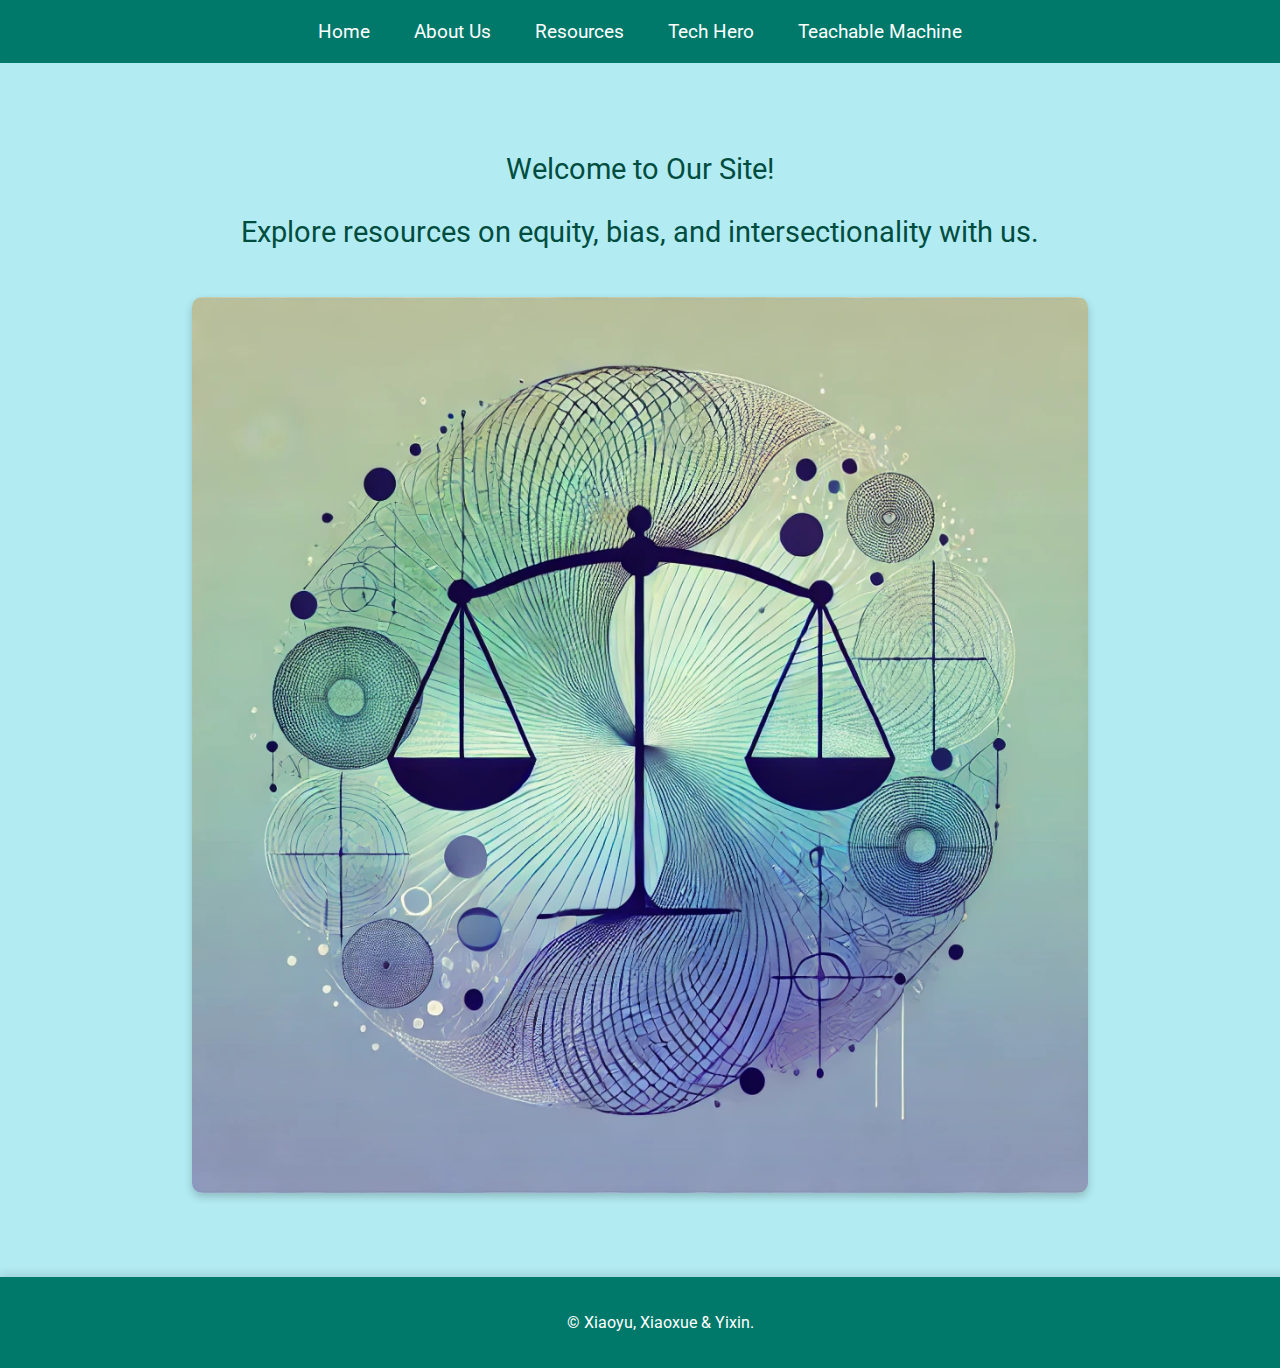
<file: index.html>
<!DOCTYPE html>
<html lang="en">
<head>
    <meta charset="UTF-8">
    <!-- Sets the character encoding for the document to UTF-8 -->
    <meta name="viewport" content="width=device-width, initial-scale=1.0">
    <!-- Sets the viewport to make the page responsive on different screen sizes -->
    <title>Welcome Page</title>
    <!-- The title of the webpage, displayed on the browser tab -->
    <link rel="stylesheet" href="welcome.css">
    <!-- Link to the external CSS file to apply styles -->
</head>
<body>
    <!-- Header section containing the navigation menu -->
    <header>
        <nav>
            <ul>
                <!-- Navigation links -->
                <li><a href="index.html">Home</a></li>
                <li><a href="about_us.html">About Us</a></li>
                <li><a href="resources.html">Resources</a></li>
                <li><a href="tech_hero.html">Tech Hero</a></li>
                <li><a href="teachable_machine.html">Teachable Machine</a></li>
            </ul>
        </nav>
    </header>

    <!-- Welcome section that introduces the website -->
    <section class="welcome-section">
        <!-- Introductory text welcoming users to the website -->
        <div class="intro-text">
            <p>Welcome to Our Site!</p>
            <p>Explore resources on equity, bias, and intersectionality with us.</p>
        </div>
        <!-- Image section displaying a welcome image -->
        <div class="image-section">
            <img src="welcome.png" alt="Welcome Image" class="welcome-image">
            <!-- Image with alt text for accessibility -->
        </div>
    </section>

    <!-- Footer section at the bottom of the webpage -->
    <footer>
        <p>&copy; Xiaoyu, Xiaoxue & Yixin. </p>
        <!-- Copyright information for the webpage -->
    </footer>
</body>
</html>
</file>
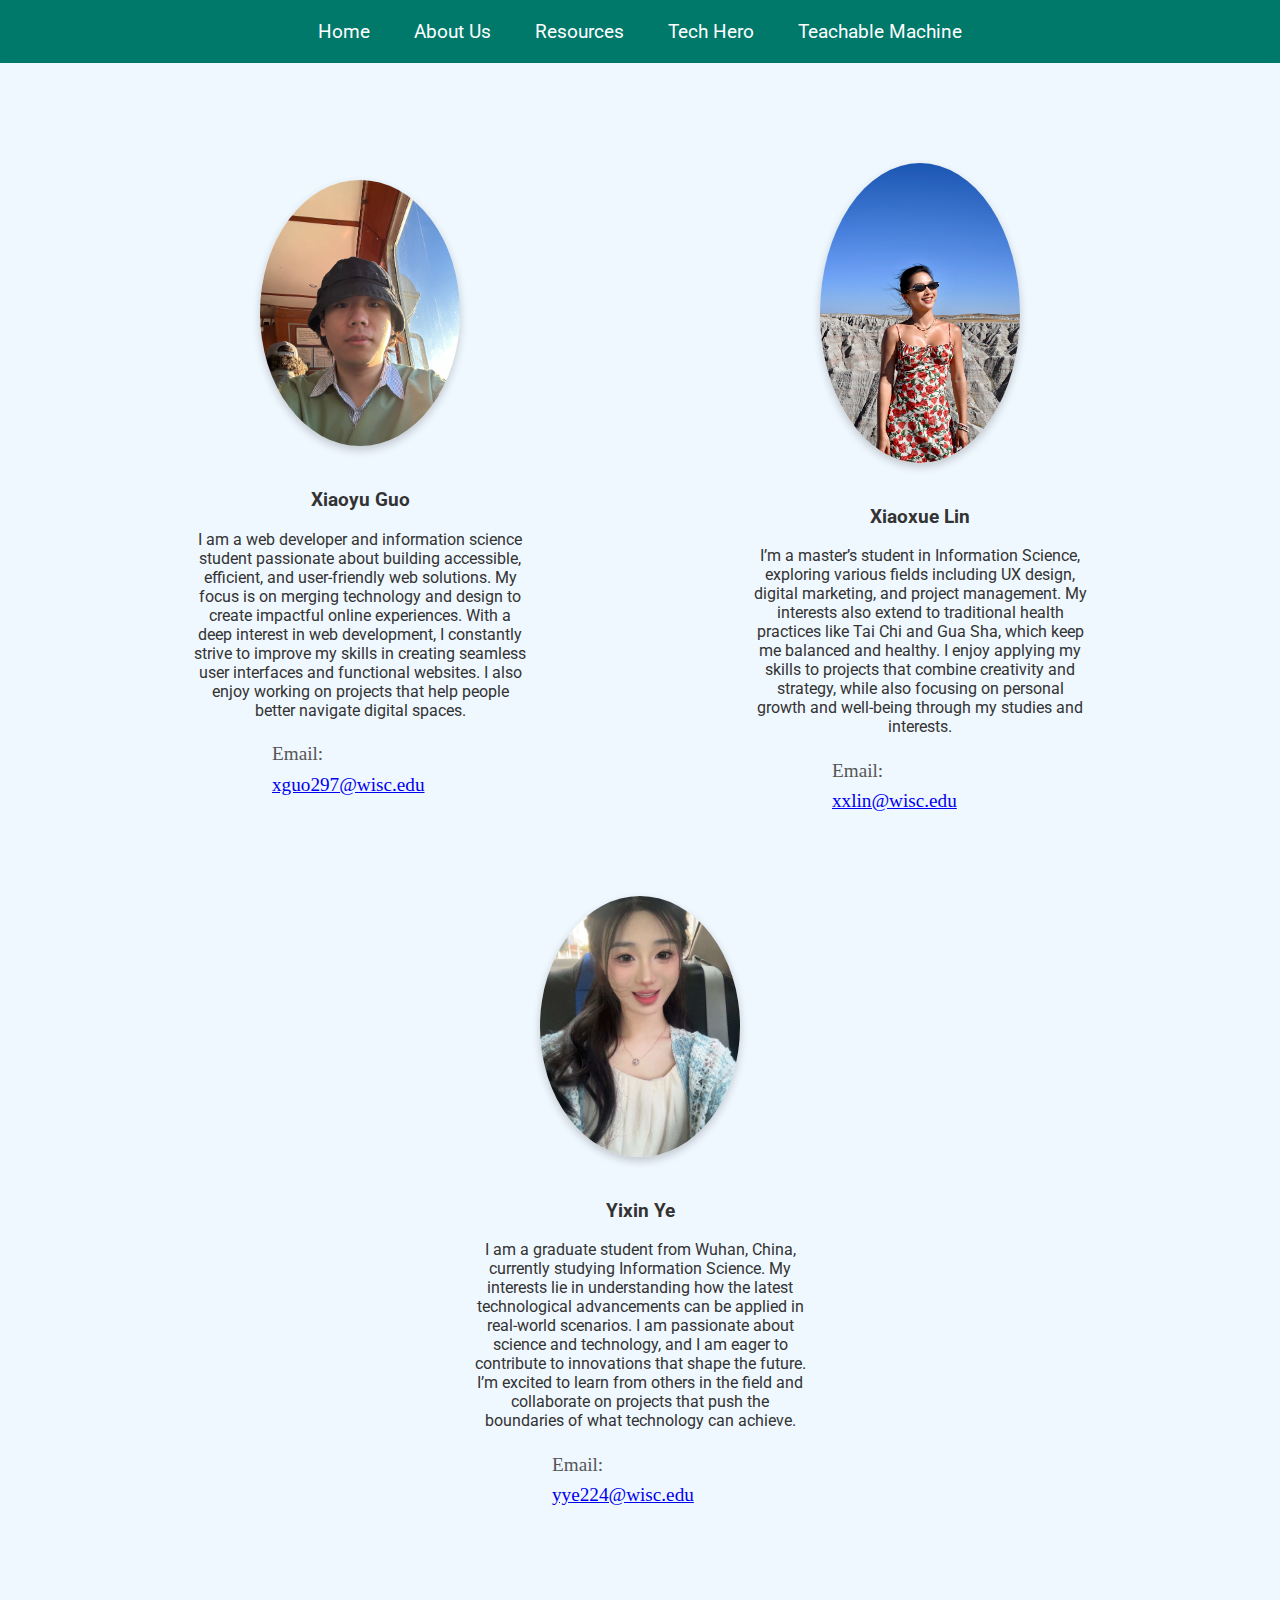
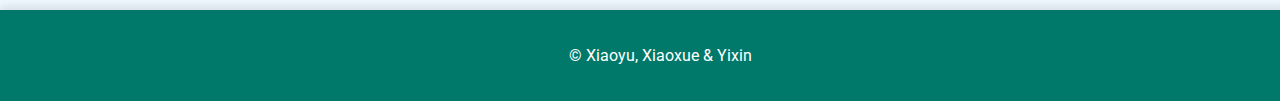
<file: about_us.html>
<!DOCTYPE html>
<html lang="en">
<head>
    <meta charset="UTF-8">
    <meta name="viewport" content="width=device-width, initial-scale=1.0">
    <title>About Us</title>
    <link rel="stylesheet" href="welcome.css">
</head>
<body>
    <!-- Header section containing the navigation bar -->
    <header>
        <nav>
            <ul>
                <li><a href="index.html">Home</a></li>
                <li><a href="about_us.html">About Us</a></li>
                <li><a href="resources.html">Resources</a></li>
                <li><a href="tech_hero.html">Tech Hero</a></li>
                <li><a href="teachable_machine.html">Teachable Machine</a></li>
            </ul>
        </nav>
    </header>

    <!-- About Us section featuring individual team members -->
    <section class="about-section">
        <!-- Card for Xiaoyu Guo -->
        <div class="about-card">
            <img src="xiaoyu.jpg" alt="Person 1">
            <h3>Xiaoyu Guo</h3>
            <!-- Brief description about Xiaoyu Guo -->
            <k>I am a web developer and information science student passionate about building accessible, efficient, and user-friendly web solutions. My focus is on merging technology and design to create impactful online experiences. With a deep interest in web development, I constantly strive to improve my skills in creating seamless user interfaces and functional websites. I also enjoy working on projects that help people better navigate digital spaces.</k>
            <!-- Email link for Xiaoyu Guo -->
            <p>Email: <a href="mailto:xguo297@wisc.edu">xguo297@wisc.edu</a></p>
        </div>

        <!-- Card for Xiaoxue Lin -->
        <div class="about-card">
            <img src="xiaoxue.jpg" alt="Person 2">
            <h3>Xiaoxue Lin</h3>
            <!-- Brief description about Xiaoxue Lin -->
            <k>I’m a master’s student in Information Science, exploring various fields including UX design, digital marketing, and project management. My interests also extend to traditional health practices like Tai Chi and Gua Sha, which keep me balanced and healthy. I enjoy applying my skills to projects that combine creativity and strategy, while also focusing on personal growth and well-being through my studies and interests.</k>
            <!-- Email link for Xiaoxue Lin -->
            <p>Email: <a href="mailto:xxlin@wisc.edu">xxlin@wisc.edu</a></p>
        </div>

        <!-- Card for Yixin Ye -->
        <div class="about-card">
            <img src="yixin.jpg" alt="Person 3">
            <h3>Yixin Ye</h3>
            <!-- Brief description about Yixin Ye -->
            <k>I am a graduate student from Wuhan, China, currently studying Information Science. My interests lie in understanding how the latest technological advancements can be applied in real-world scenarios. I am passionate about science and technology, and I am eager to contribute to innovations that shape the future. I’m excited to learn from others in the field and collaborate on projects that push the boundaries of what technology can achieve.</k>
            <!-- Email link for Yixin Ye -->
            <p>Email: <a href="mailto:yye224@wisc.edu">yye224@wisc.edu</a></p>
        </div>
    </section>

    <!-- Footer section -->
    <footer>
        <p>&copy; Xiaoyu, Xiaoxue & Yixin</p>
    </footer>
</body>
</html>
</file>
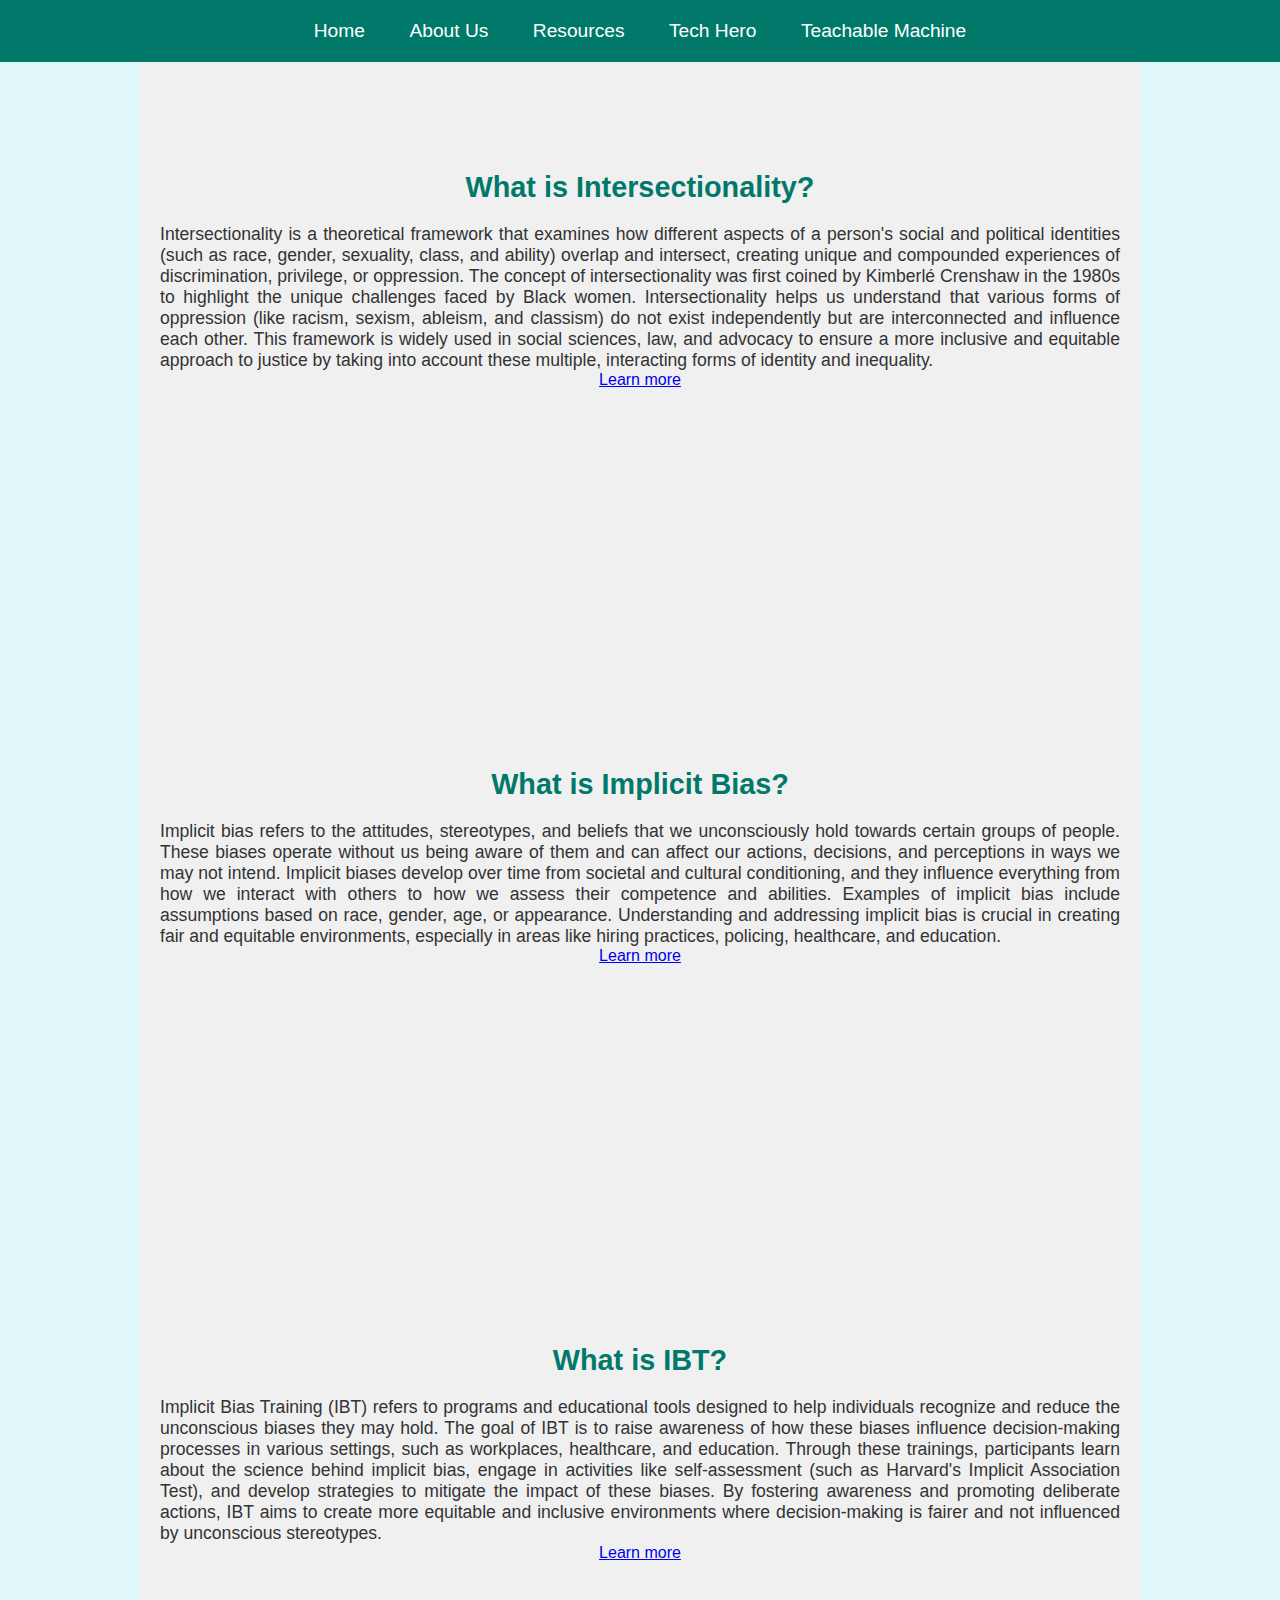
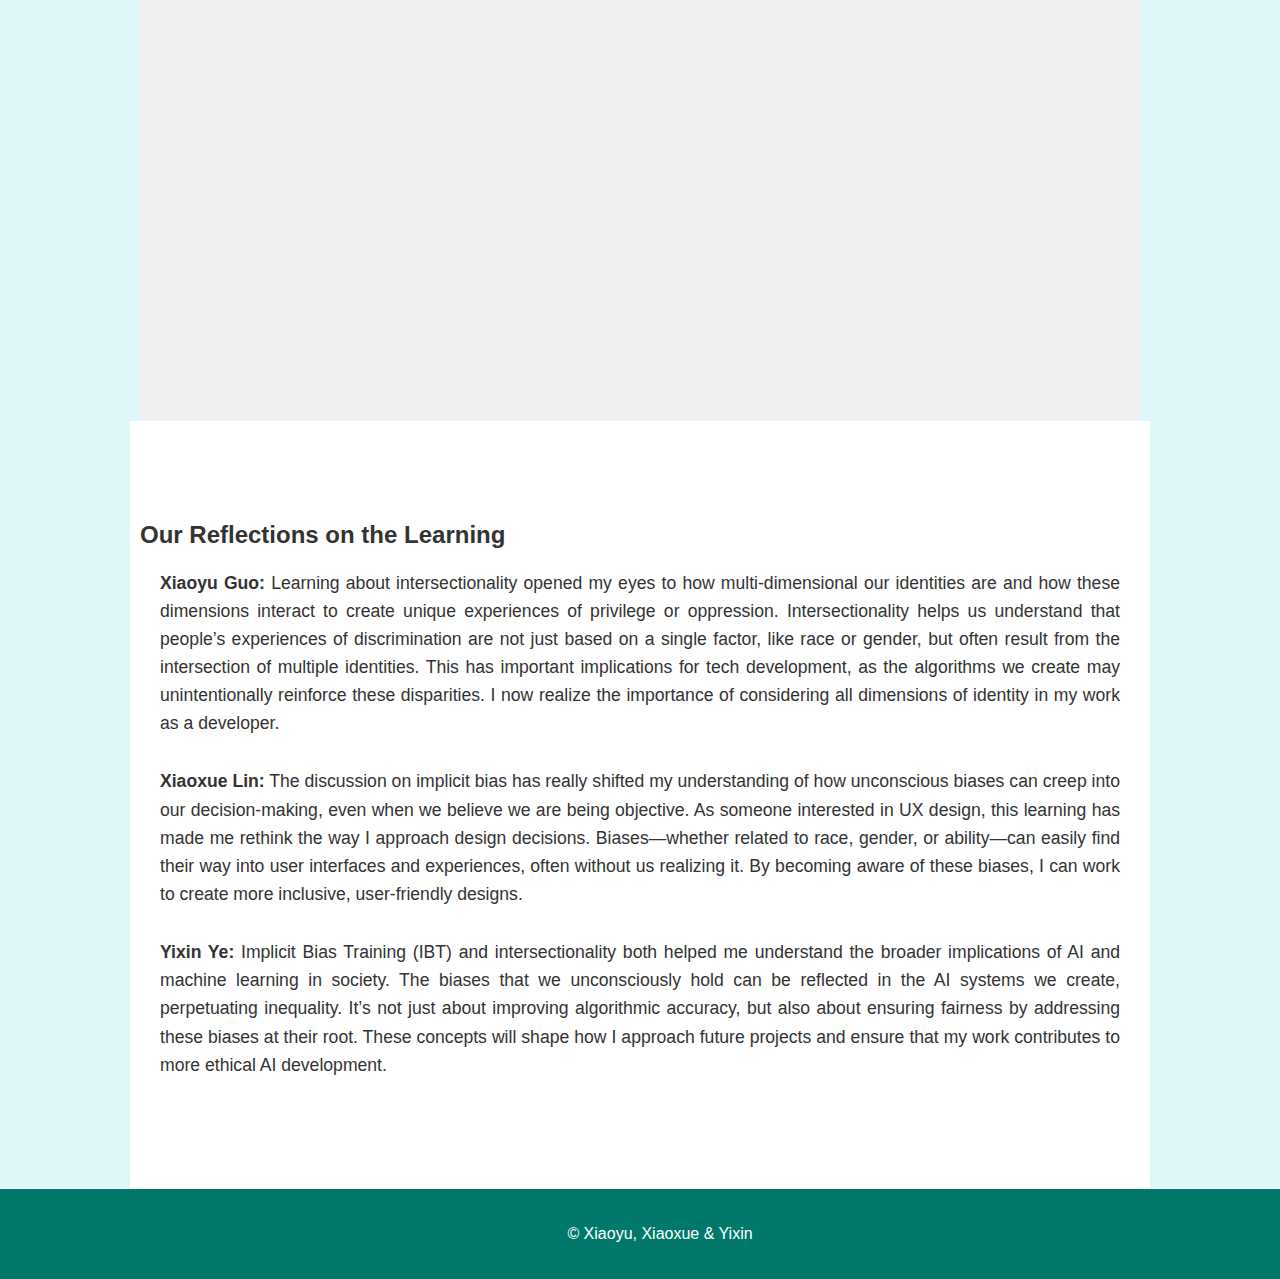
<file: resources.html>
<!DOCTYPE html>
<html lang="en">
<head>
    <meta charset="UTF-8">
    <meta name="viewport" content="width=device-width, initial-scale=1.0">
    <title>Resources</title>
    <link rel="stylesheet" href="resources.css">
</head>
<body>
    <header>
        <nav>
            <ul>
                <li><a href="index.html">Home</a></li>
                <li><a href="about_us.html">About Us</a></li>
                <li><a href="resources.html">Resources</a></li>
                <li><a href="tech_hero.html">Tech Hero</a></li>
                <li><a href="teachable_machine.html">Teachable Machine</a></li>
            </ul>
        </nav>
    </header>

    <!-- Resources section -->
    <section class="resource-section">
        <!-- First resource item: Intersectionality -->
        <div class="resource-item">
            <h3>What is Intersectionality?</h3> <!-- Heading for the first resource -->
            <p>
                Intersectionality is a theoretical framework that examines how different aspects of a person's social 
                and political identities (such as race, gender, sexuality, class, and ability) overlap and intersect, 
                creating unique and compounded experiences of discrimination, privilege, or oppression. The concept of 
                intersectionality was first coined by Kimberlé Crenshaw in the 1980s to highlight the unique challenges 
                faced by Black women. Intersectionality helps us understand that various forms of oppression (like 
                racism, sexism, ableism, and classism) do not exist independently but are interconnected and influence 
                each other. This framework is widely used in social sciences, law, and advocacy to ensure a more 
                inclusive and equitable approach to justice by taking into account these multiple, interacting forms of 
                identity and inequality.
            </p>
            <a href="https://libguides.unthsc.edu/dei/intersectionality" target="_blank">Learn more</a> <!-- External link to more information -->
            <!-- Embedded YouTube video -->
            <div>
                <iframe width="560" height="315" src="https://www.youtube.com/embed/akOe5-UsQ2o" 
                    title="YouTube video player" frameborder="0" allow="accelerometer; autoplay; clipboard-write; 
                    encrypted-media; gyroscope; picture-in-picture" allowfullscreen>
                </iframe>
            </div>
        </div>

        <!-- Second resource item: Implicit Bias -->
        <div class="resource-item">
            <h3>What is Implicit Bias?</h3> <!-- Heading for the second resource -->
            <p>
                Implicit bias refers to the attitudes, stereotypes, and beliefs that we unconsciously hold towards 
                certain groups of people. These biases operate without us being aware of them and can affect our actions, 
                decisions, and perceptions in ways we may not intend. Implicit biases develop over time from societal and 
                cultural conditioning, and they influence everything from how we interact with others to how we assess 
                their competence and abilities. Examples of implicit bias include assumptions based on race, gender, age, 
                or appearance. Understanding and addressing implicit bias is crucial in creating fair and equitable 
                environments, especially in areas like hiring practices, policing, healthcare, and education.
            </p>
            <a href="https://www.apa.org/topics/implicit-bias" target="_blank">Learn more</a> <!-- External link to more information -->
            <!-- Embedded YouTube video -->
            <div>
                <iframe width="560" height="315" src="https://www.youtube.com/embed/BSguud-t1kc" 
                    title="YouTube video player" frameborder="0" allow="accelerometer; autoplay; clipboard-write; 
                    encrypted-media; gyroscope; picture-in-picture" allowfullscreen>
                </iframe>
            </div>
        </div>

        <!-- Third resource item: IBT (Implicit Bias Training) -->
        <div class="resource-item">
            <h3>What is IBT?</h3> <!-- Heading for the third resource -->
            <p>
                Implicit Bias Training (IBT) refers to programs and educational tools designed to help individuals 
                recognize and reduce the unconscious biases they may hold. The goal of IBT is to raise awareness of how 
                these biases influence decision-making processes in various settings, such as workplaces, healthcare, 
                and education. Through these trainings, participants learn about the science behind implicit bias, 
                engage in activities like self-assessment (such as Harvard's Implicit Association Test), and develop 
                strategies to mitigate the impact of these biases. By fostering awareness and promoting deliberate 
                actions, IBT aims to create more equitable and inclusive environments where decision-making is fairer and 
                not influenced by unconscious stereotypes.
            </p>
            <a href="https://implicit.harvard.edu/implicit/takeatest.html" target="_blank">Learn more</a> <!-- External link to more information -->
            <!-- Embedded YouTube video -->
            <div>
                <iframe width="560" height="315" src="https://www.youtube.com/embed/1Li656r-AI0" 
                    title="YouTube video player" frameborder="0" allow="accelerometer; autoplay; clipboard-write; 
                    encrypted-media; gyroscope; picture-in-picture" allowfullscreen>
                </iframe>
            </div>
        </div>
    </section>

    <!-- Reflections section where students share their thoughts on the learning experience -->
    <section class="reflection-section">
        <h2>Our Reflections on the Learning</h2> <!-- Section heading -->

        <!-- First reflection by Xiaoyu Guo -->
        <div class="reflection-item">
            <p><strong>Xiaoyu Guo:</strong> 
                Learning about intersectionality opened my eyes to how multi-dimensional our identities are and how 
                these dimensions interact to create unique experiences of privilege or oppression. Intersectionality 
                helps us understand that people’s experiences of discrimination are not just based on a single factor, 
                like race or gender, but often result from the intersection of multiple identities. This has important 
                implications for tech development, as the algorithms we create may unintentionally reinforce these 
                disparities. I now realize the importance of considering all dimensions of identity in my work as a 
                developer.
            </p>
        </div>

        <!-- Second reflection by Xiaoxue Lin -->
        <div class="reflection-item">
            <p><strong>Xiaoxue Lin:</strong> 
                The discussion on implicit bias has really shifted my understanding of how unconscious biases can creep 
                into our decision-making, even when we believe we are being objective. As someone interested in UX 
                design, this learning has made me rethink the way I approach design decisions. Biases—whether related to 
                race, gender, or ability—can easily find their way into user interfaces and experiences, often without us 
                realizing it. By becoming aware of these biases, I can work to create more inclusive, user-friendly 
                designs.
            </p>
        </div>

        <!-- Third reflection by Yixin Ye -->
        <div class="reflection-item">
            <p><strong>Yixin Ye:</strong> 
                Implicit Bias Training (IBT) and intersectionality both helped me understand the broader implications of 
                AI and machine learning in society. The biases that we unconsciously hold can be reflected in the AI 
                systems we create, perpetuating inequality. It’s not just about improving algorithmic accuracy, but also 
                about ensuring fairness by addressing these biases at their root. These concepts will shape how I approach 
                future projects and ensure that my work contributes to more ethical AI development.
            </p>
        </div>
    </section>

    <!-- Footer section -->
    <footer>
        <p>&copy; Xiaoyu, Xiaoxue & Yixin</p> <!-- Footer text with authors' names -->
    </footer>
</body>
</html>
</file>
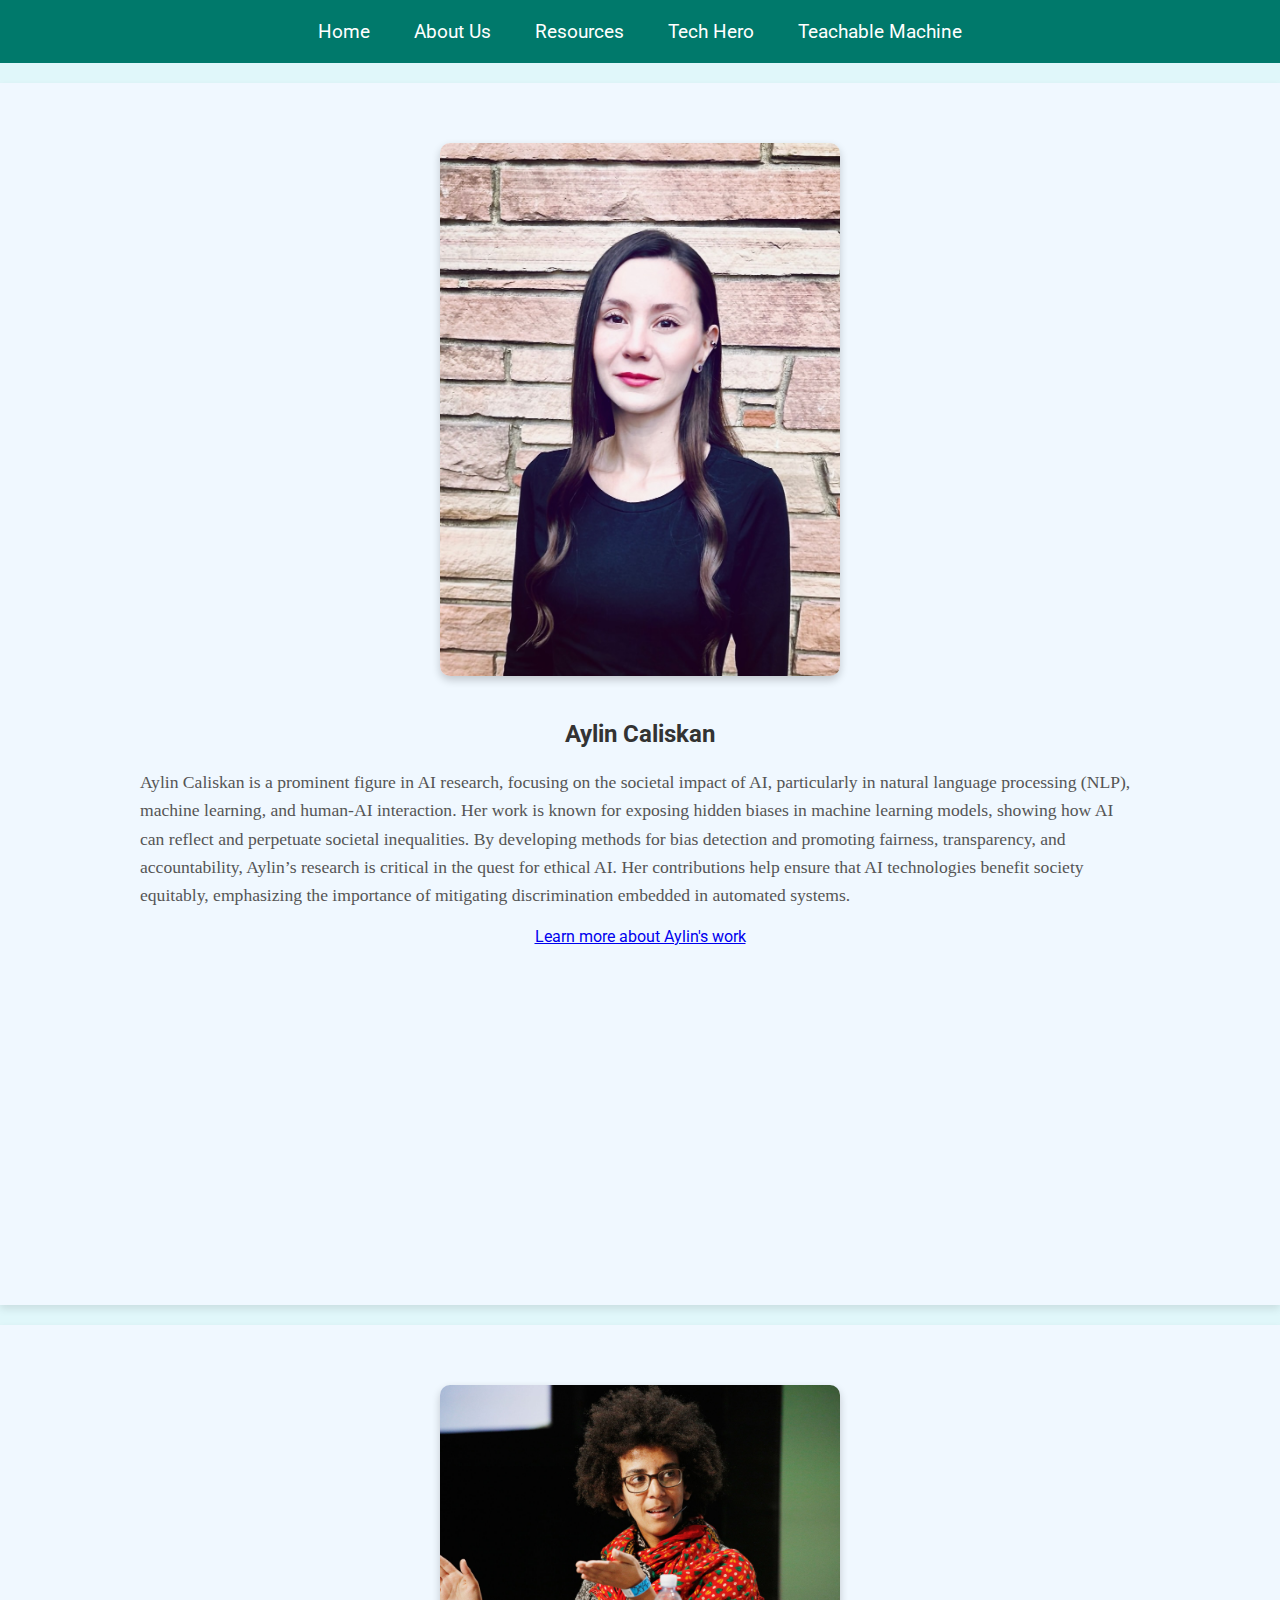
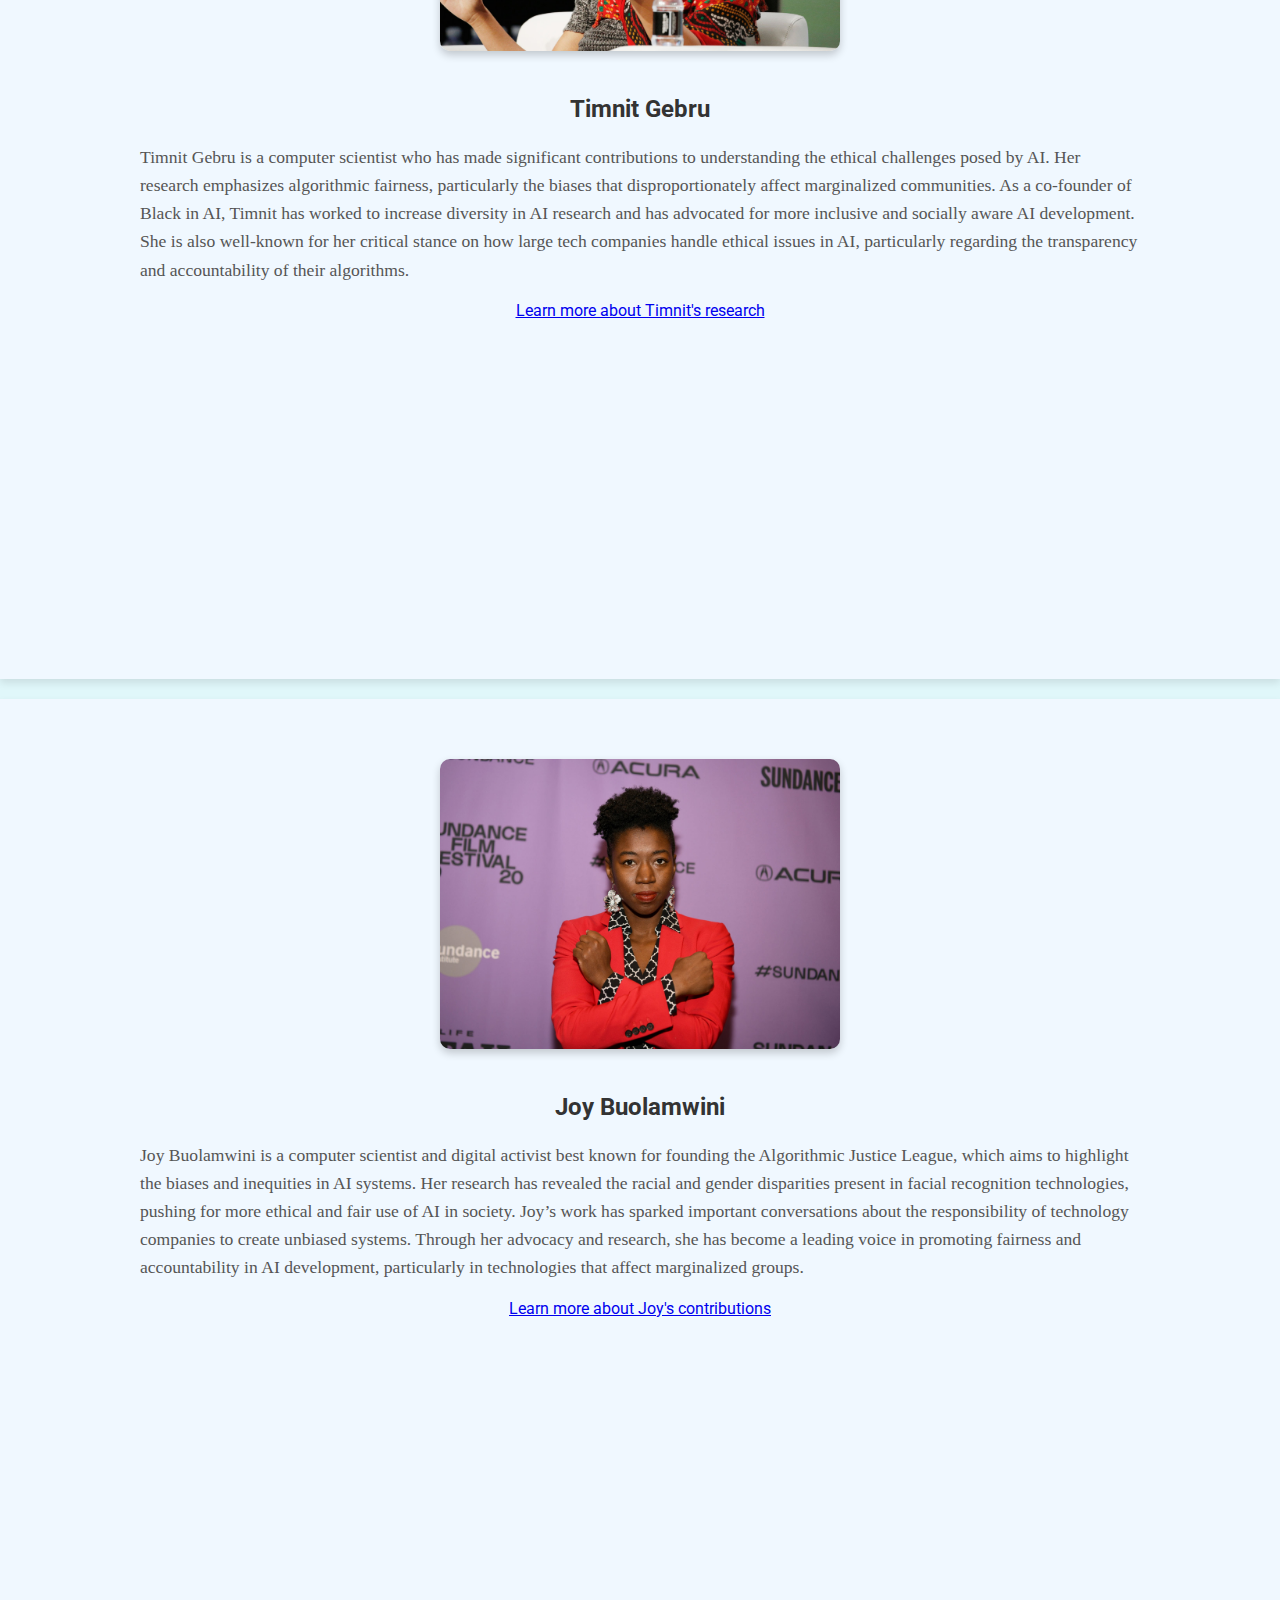
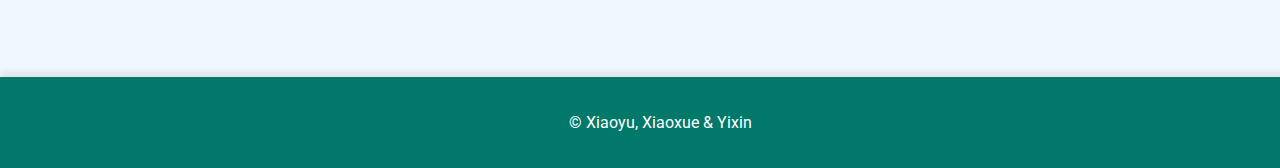
<file: tech_hero.html>
<!DOCTYPE html>
<html lang="en">
<head>
    <meta charset="UTF-8">
    <meta name="viewport" content="width=device-width, initial-scale=1.0">
    <title>Tech Hero</title>
    <link rel="stylesheet" href="welcome.css">
</head>
<body>
    <header>
        <nav>
            <ul>
                <li><a href="index.html">Home</a></li>
                <li><a href="about_us.html">About Us</a></li>
                <li><a href="resources.html">Resources</a></li>
                <li><a href="tech_hero.html">Tech Hero</a></li>
                <li><a href="teachable_machine.html">Teachable Machine</a></li>
            </ul>
        </nav>
    </header>

    <!-- Aylin Caliskan Section -->
    <section class="hero-section">
        <img src="AylinCaliskan.jpeg" alt="Tech Hero">
        <div class="hero-content">
            <h2>Aylin Caliskan</h2>
            <p>Aylin Caliskan is a prominent figure in AI research, focusing on the societal impact of AI, particularly in natural language processing (NLP), machine learning, and human-AI interaction. Her work is known for exposing hidden biases in machine learning models, showing how AI can reflect and perpetuate societal inequalities. By developing methods for bias detection and promoting fairness, transparency, and accountability, Aylin’s research is critical in the quest for ethical AI. Her contributions help ensure that AI technologies benefit society equitably, emphasizing the importance of mitigating discrimination embedded in automated systems.</p>
            <a href="https://faculty.washington.edu/aylin/index.html" target="_blank">Learn more about Aylin's work</a>
            <!-- YouTube Video -->
            <div>
                <iframe width="566" height="315" src="https://www.youtube.com/embed/n7WKo_duKTM" 
                    title="Aylin Caliskan - YouTube video" frameborder="0" allow="accelerometer; autoplay; clipboard-write; 
                    encrypted-media; gyroscope; picture-in-picture" allowfullscreen>
                </iframe>
            </div>
        </div>
    </section>

    <!-- Timnit Gebru Section -->
    <section class="hero-section">
        <img src="TimnitGebru.jpeg" alt="Tech Hero">
        <div class="hero-content">
            <h2>Timnit Gebru</h2>
            <p>Timnit Gebru is a computer scientist who has made significant contributions to understanding the ethical challenges posed by AI. Her research emphasizes algorithmic fairness, particularly the biases that disproportionately affect marginalized communities. As a co-founder of Black in AI, Timnit has worked to increase diversity in AI research and has advocated for more inclusive and socially aware AI development. She is also well-known for her critical stance on how large tech companies handle ethical issues in AI, particularly regarding the transparency and accountability of their algorithms.</p>
            <a href="https://ai.stanford.edu/~tgebru/" target="_blank">Learn more about Timnit's research</a>
            <!-- YouTube Video -->
            <div>
                <iframe width="566" height="315" src="https://www.youtube.com/embed/vUJVzIdRSnQ" 
                    title="Timnit Gebru - YouTube video" frameborder="0" allow="accelerometer; autoplay; clipboard-write; 
                    encrypted-media; gyroscope; picture-in-picture" allowfullscreen>
                </iframe>
            </div>
        </div>
    </section>

    <!-- Joy Buolamwini Section -->
    <section class="hero-section">
        <img src="JoyBuolamwini.jpeg" alt="Tech Hero">
        <div class="hero-content">
            <h2>Joy Buolamwini</h2>
            <p>Joy Buolamwini is a computer scientist and digital activist best known for founding the Algorithmic Justice League, which aims to highlight the biases and inequities in AI systems. Her research has revealed the racial and gender disparities present in facial recognition technologies, pushing for more ethical and fair use of AI in society. Joy’s work has sparked important conversations about the responsibility of technology companies to create unbiased systems. Through her advocacy and research, she has become a leading voice in promoting fairness and accountability in AI development, particularly in technologies that affect marginalized groups.</p>
            <a href="https://media.mit.edu/people/joyab/overview/" target="_blank">Learn more about Joy's contributions</a>
            <!-- YouTube Video -->
            <div>
                <iframe width="566" height="315" src="https://www.youtube.com/embed/UG_X_7g63rY" 
                    title="Joy Buolamwini - YouTube video" frameborder="0" allow="accelerometer; autoplay; clipboard-write; 
                    encrypted-media; gyroscope; picture-in-picture" allowfullscreen>
                </iframe>
            </div>
        </div>
    </section>

    <footer>
        <p>&copy; Xiaoyu, Xiaoxue & Yixin</p>
    </footer>
</body>
</html>
</file>
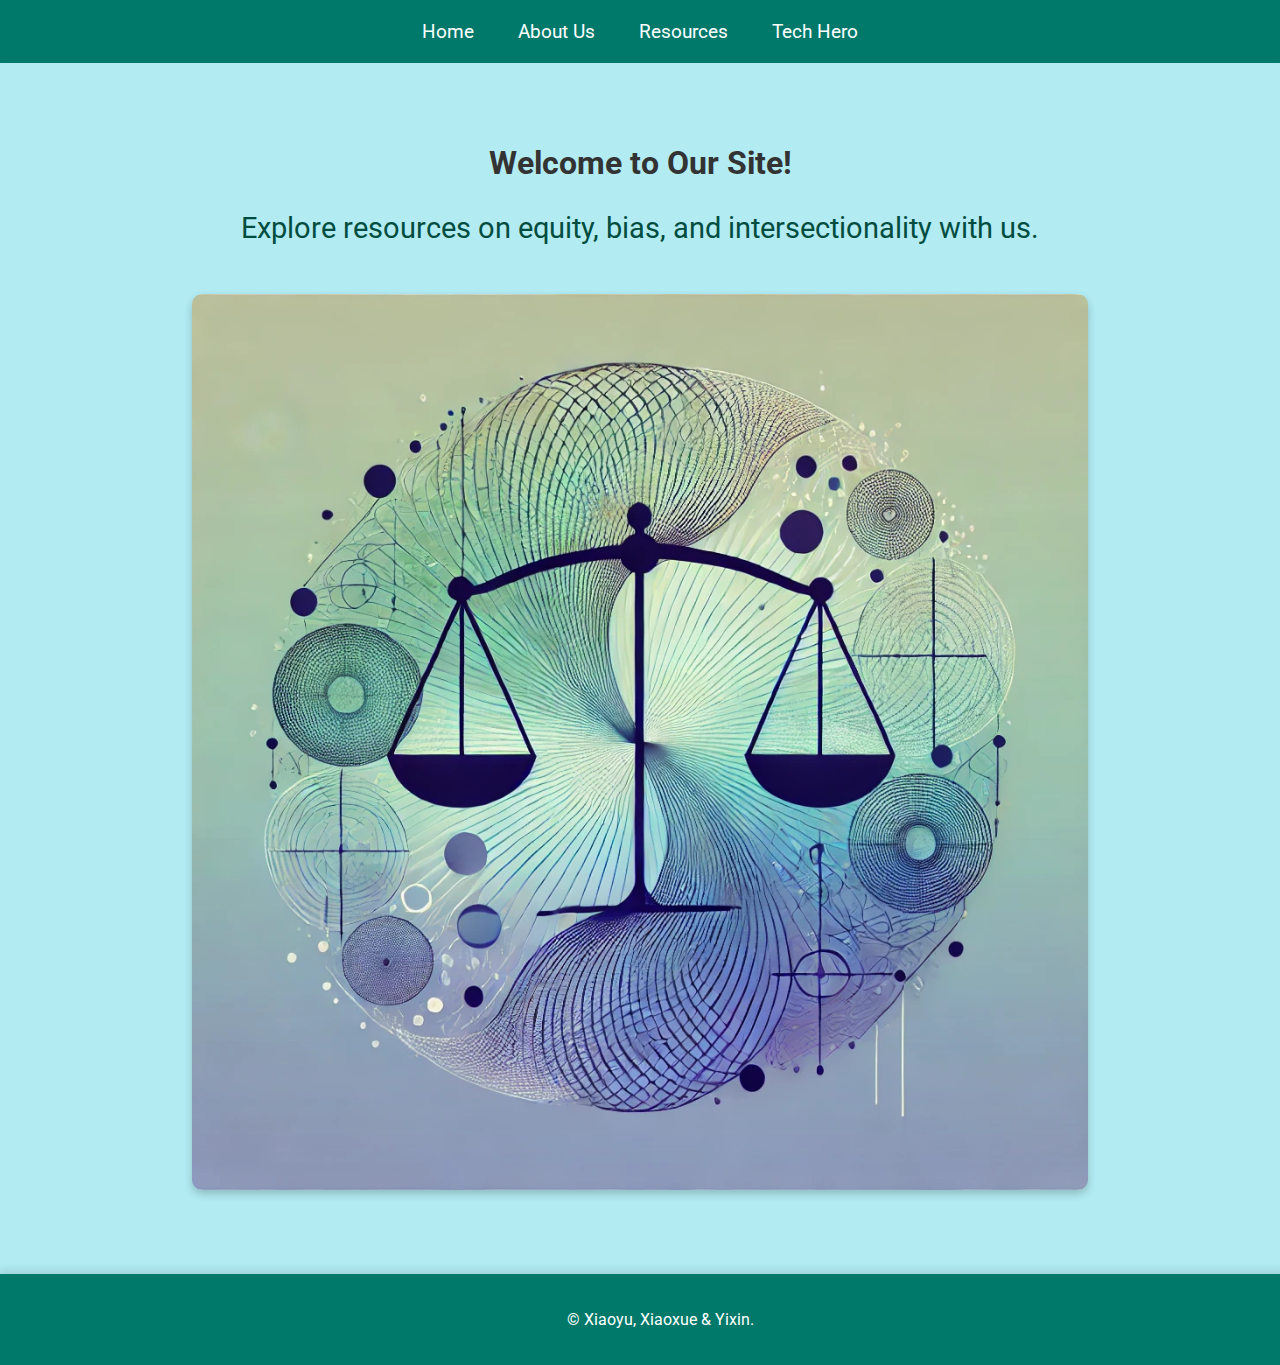
<file: welcome.html>
<!DOCTYPE html>
<html lang="en">
<head>
    <meta charset="UTF-8">
    <meta name="viewport" content="width=device-width, initial-scale=1.0">
    <title>Welcome Page</title>
    <link rel="stylesheet" href="welcome.css"> <!-- 引用同一个 CSS 文件 -->
</head>
<body>
    <header>
        <nav>
            <ul>
                <li><a href="welcome.html">Home</a></li>
                <li><a href="about_us.html">About Us</a></li>
                <li><a href="resources.html">Resources</a></li>
                <li><a href="tech_hero.html">Tech Hero</a></li>
            </ul>
        </nav>
    </header>

    <section class="welcome-section">
        <div class="intro-text">
            <h1>Welcome to Our Site!</h1>
            <p>Explore resources on equity, bias, and intersectionality with us.</p>
        </div>
        <div class="image-section">
            <img src="welcome.png" alt="Welcome Image" class="welcome-image">
        </div>
    </section>

    <footer>
        <p>&copy; Xiaoyu, Xiaoxue & Yixin. </p>
    </footer>
</body>
</html>
</file>
<file: welcome.css>
/* Importing Google Fonts */
@import url('https://fonts.googleapis.com/css2?family=Roboto:wght@400;700&display=swap');

body {
    margin: 0;
    font-family: 'Roboto', sans-serif; /* Applying Google Font globally */
    background-color: #e0f7fa; /* Light blue background */
    color: #333;
}

header {
    background-color: #00796b; /* Dark teal navigation bar */
    padding: 20px;
}

/* Navigation Styles */
nav ul {
    list-style-type: none;
    text-align: center;
    padding: 0;
    margin: 0;
}

nav ul li {
    display: inline-block;
    margin: 0 20px;
}

nav a {
    color: #fff;
    text-decoration: none;
    font-size: 1.2em;
}

nav a:hover {
    text-decoration: underline;
}

/* Section Styles */
section {
    padding: 60px 80px; /* Consistent padding for all sections */
    text-align: center;
    background-color: #f0f8ff; /* Very light blue for section background */
    box-shadow: 0 4px 8px rgba(0, 0, 0, 0.1); /* Subtle shadow to lift sections */
    margin: 0 auto; /* Center sections */
    max-width: 1200px; /* Limit section width */
}

/* Common Image Styles */
img {
    max-width: 80%; /* Control image size globally */
    height: auto;
    border-radius: 10px;
    box-shadow: 0 4px 8px rgba(0, 0, 0, 0.2); /* Adding shadow to images */
    margin: 20px 0;
}

/* Welcome Section Styles */
.welcome-section {
    background-color: #b2ebf2; /* Light teal background */
}

.welcome-section p {
    font-size: 1.8em;
    color: #004d40;
    padding-left: 80px;
    padding-right: 80px; /* Add padding for text spacing */
}

/* About Us Section */
.about-section p {
    font-family: 'Georgia', serif; 
    font-size: 1.2em;
    color: #555;
    line-height: 1.6;
    text-align: left;
    padding-left: 80px; 
    padding-right: 80px; /* Add padding for text spacing */
}

.about-section {
    display: flex;
    justify-content: space-around;
    align-items: center;
    flex-wrap: wrap;
}

.about-card {
    width: 30%;
    margin: 20px;
    text-align: center;
}

.about-card img {
    max-width: 200px; /* Limit the size of the image */
    height: auto;
    border-radius: 50%; /* Circle-shaped images */
    box-shadow: 0 4px 8px rgba(0, 0, 0, 0.2); /* Slight shadow for depth */
}


/* Tech Hero Section Layout */
.hero-section p {
    font-family: 'Georgia', serif; 
    font-size: 1.1em;
    color: #555;
    line-height: 1.6;
    text-align: left;
    padding-left: 80px; 
    padding-right: 80px; /* Add padding for text spacing */
}

.hero-section {
    text-align: center;
    margin-top: 20px;
    padding: 40px 60px;
    max-width: 1200px;
    margin-left: auto;
    margin-right: auto;
}

/* Tech Hero Section Image */
.hero-section img {
    max-width: 400px;
    height: auto;
    border-radius: 10px;
    box-shadow: 0 4px 8px rgba(0, 0, 0, 0.2);
    margin-bottom: 20px;
}

/* Footer Styles */
footer {
    background-color: #00796b;
    color: white;
    text-align: center;
    padding: 20px;
    position: relative;
    bottom: 0;
    width: 100%;
    box-shadow: 0 -4px 8px rgba(0, 0, 0, 0.1); /* Subtle shadow for elevation */
}
</file>
<file: resources.css>
/* Basic Body Styling */
body {
    margin: 0;
    font-family: 'Arial', sans-serif;
    background-color: #e0f7fa;
    color: #333;
}

/* Header Styles */
header {
    background-color: #00796b;
    padding: 20px;
}

/* Navigation Menu Styles */
nav ul {
    list-style-type: none;
    text-align: center;
    padding: 0;
    margin: 0;
}

nav ul li {
    display: inline-block;
    margin: 0 20px;
}

nav a {
    color: #fff;
    text-decoration: none;
    font-size: 1.2em;
}

nav a:hover {
    text-decoration: underline;
}

/* Resource Section Styling */
.resource-section {
    padding: 80px 0;
    background-color: #f0f0f0;
    text-align: center;
    max-width: 1000px; /* Sets maximum width */
    margin-left: auto; /* Centering the section */
    margin-right: auto; /* Centering the section */
}

/* Resource Item Styling */
.resource-item {
    margin-bottom: 40px;
}

.resource-item h3 {
    font-size: 1.8em;
    color: #00796b;
    margin-bottom: 20px;
}

.resource-item p {
    font-size: 1.1em;
    color: #333;
    margin: 0 20px; /* Adds left and right margin */
    text-align: justify; /* Justifies the text for a cleaner look */
}

/* Embedded Video Styling */
.resource-item iframe {
    margin-top: 20px;
}

/* Reflection Section Styling */
.reflection-section {
    background-color: #ffffff;
    padding: 80px 10px;
    text-align: left;
    max-width: 1000px; /* Sets maximum width */
    margin-left: auto; /* Centering the section */
    margin-right: auto; /* Centering the section */
}

.reflection-item p {
    font-size: 1.1em;
    color: #333;
    margin: 30 60px; /* Adds left and right margin */
    padding-left: 20px; /* Adjusts the left padding */
    padding-right: 20px; /* Adjusts the right padding */
    line-height: 1.6;
    text-align: justify; /* Justifies the text for a cleaner look */
    margin-bottom: 30px;
}

/* Footer Styles */
footer {
    background-color: #00796b;
    color: white;
    text-align: center;
    padding: 20px;
    position: relative;
    bottom: 0;
    width: 100%;
}
</file>
